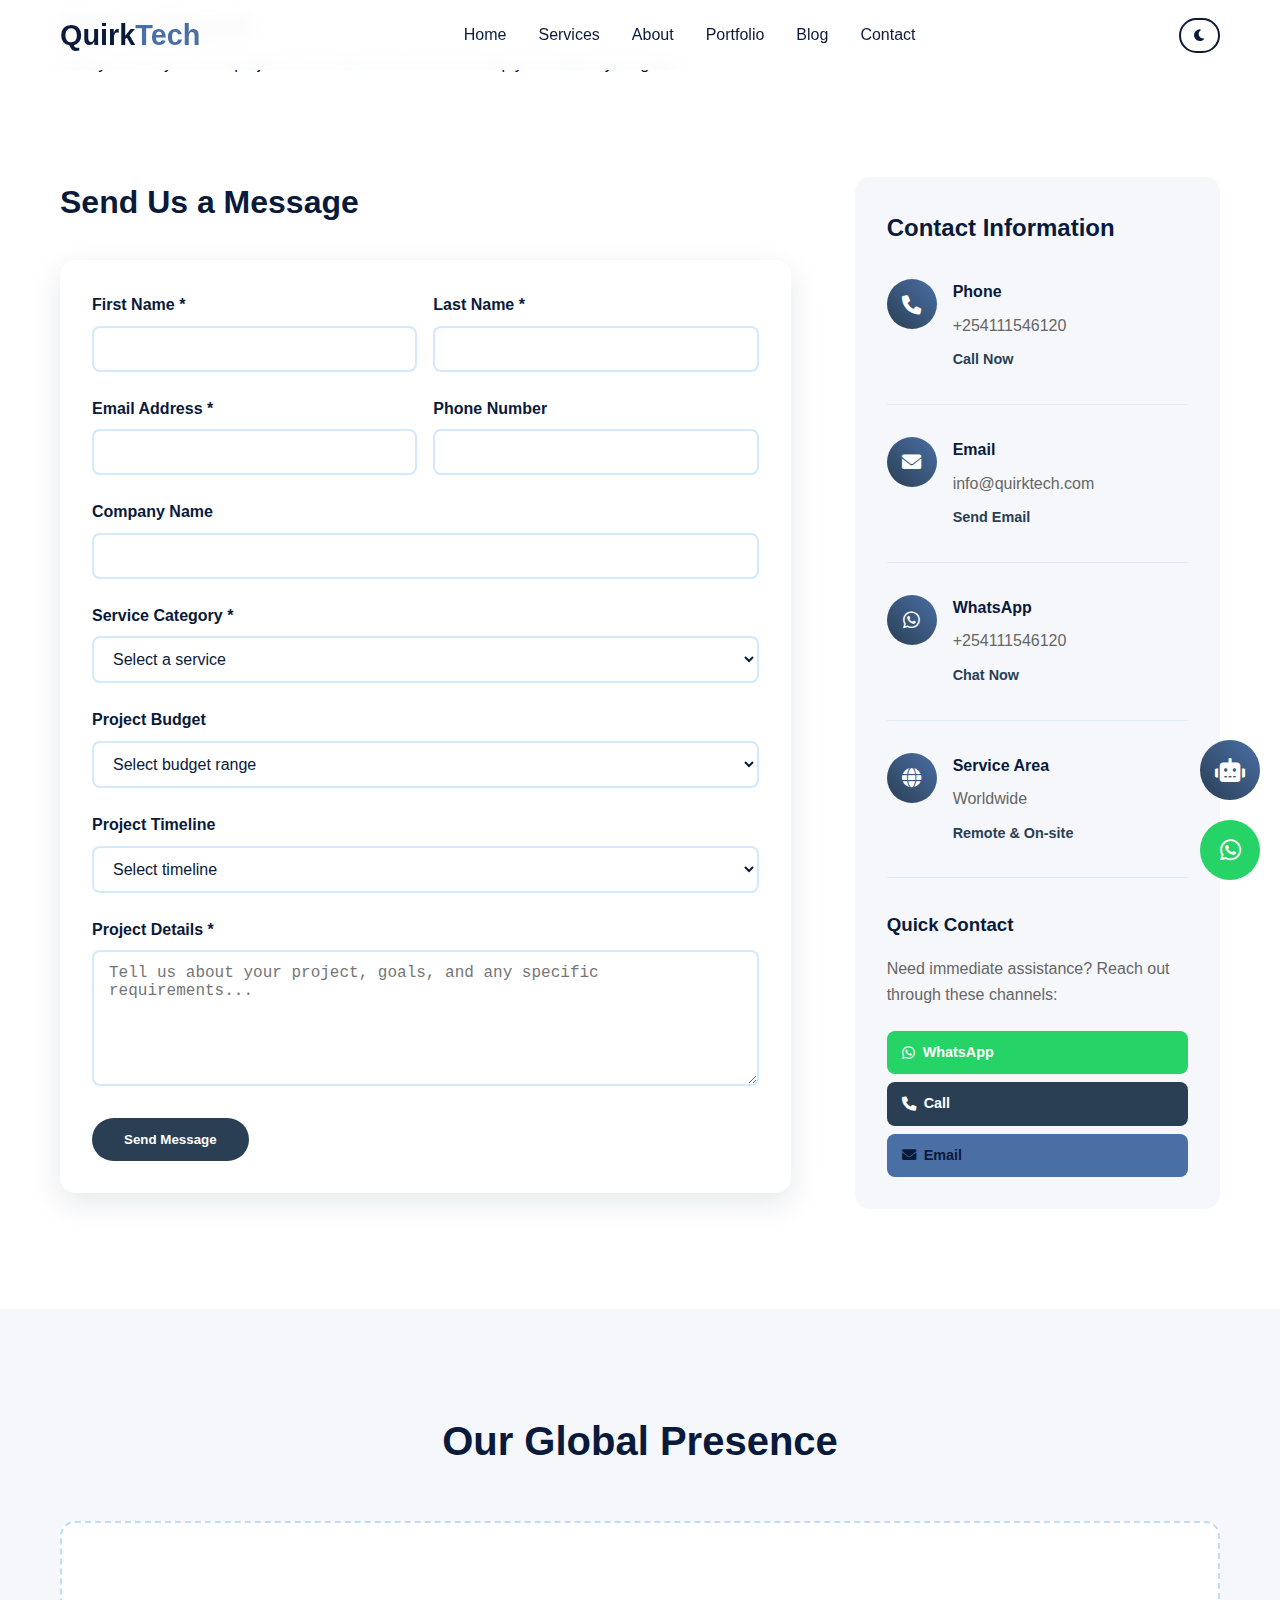
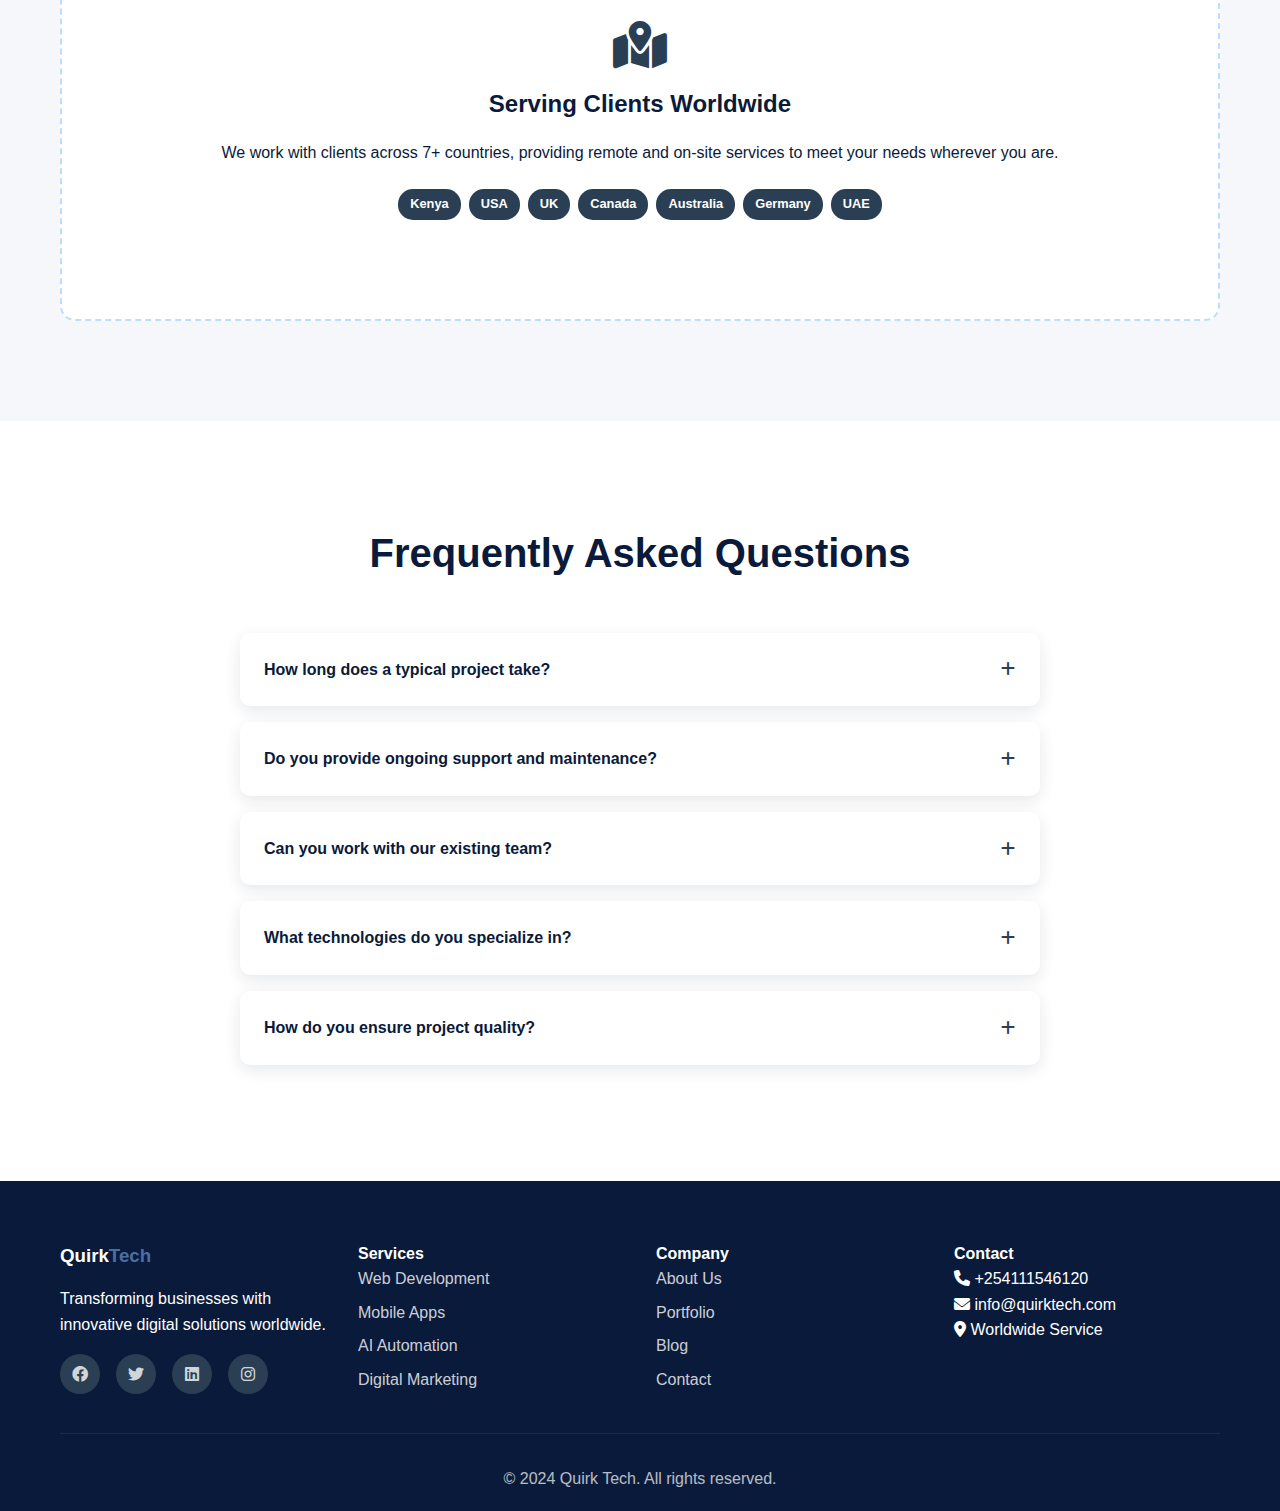
<file: contact.html>
<!DOCTYPE html>
<html lang="en">
<head>
    <meta charset="UTF-8">
    <meta name="viewport" content="width=device-width, initial-scale=1.0">
    <title>Contact Us - Quirk Tech</title>
    <link rel="stylesheet" href="styles.css">
    <link href="https://cdnjs.cloudflare.com/ajax/libs/font-awesome/6.0.0/css/all.min.css" rel="stylesheet">
    <script src="https://cdnjs.cloudflare.com/ajax/libs/gsap/3.12.2/gsap.min.js"></script>
</head>
<body>
    <!-- Navigation -->
    <nav class="navbar" id="navbar">
        <div class="nav-container">
            <div class="nav-logo">
                <h2>Quirk<span>Tech</span></h2>
            </div>
            <ul class="nav-menu" id="nav-menu">
                <li><a href="index.html" class="nav-link">Home</a></li>
                <li><a href="services.html" class="nav-link">Services</a></li>
                <li><a href="about.html" class="nav-link">About</a></li>
                <li><a href="portfolio.html" class="nav-link">Portfolio</a></li>
                <li><a href="blog.html" class="nav-link">Blog</a></li>
                <li><a href="contact.html" class="nav-link active">Contact</a></li>
            </ul>
            <div class="nav-toggle" id="nav-toggle">
                <span class="bar"></span>
                <span class="bar"></span>
                <span class="bar"></span>
            </div>
            <button class="theme-toggle" id="theme-toggle">
                <i class="fas fa-moon"></i>
            </button>
        </div>
    </nav>

    <!-- Hero Section -->
    <section class="page-hero">
        <div class="container">
            <h1>Get In Touch</h1>
            <p>Ready to start your next project? Let's discuss how we can help you achieve your goals.</p>
        </div>
    </section>

    <!-- Contact Section -->
    <section class="contact-section">
        <div class="container">
            <div class="contact-content">
                <!-- Contact Form -->
                <div class="contact-form-container">
                    <h2>Send Us a Message</h2>
                    <form class="contact-form" id="contact-form">
                        <div class="form-row">
                            <div class="form-group">
                                <label for="firstName">First Name *</label>
                                <input type="text" id="firstName" name="firstName" required>
                            </div>
                            <div class="form-group">
                                <label for="lastName">Last Name *</label>
                                <input type="text" id="lastName" name="lastName" required>
                            </div>
                        </div>
                        <div class="form-row">
                            <div class="form-group">
                                <label for="email">Email Address *</label>
                                <input type="email" id="email" name="email" required>
                            </div>
                            <div class="form-group">
                                <label for="phone">Phone Number</label>
                                <input type="tel" id="phone" name="phone">
                            </div>
                        </div>
                        <div class="form-group">
                            <label for="company">Company Name</label>
                            <input type="text" id="company" name="company">
                        </div>
                        <div class="form-group">
                            <label for="service">Service Category *</label>
                            <select id="service" name="service" required>
                                <option value="">Select a service</option>
                                <option value="web-development">Website Design & Development</option>
                                <option value="mobile-development">Mobile & Web App Development</option>
                                <option value="ai-automation">AI Automation Services</option>
                                <option value="digital-marketing">Digital Marketing</option>
                                <option value="training">AI Tools Training & Workshops</option>
                                <option value="virtual-assistance">Virtual Assistance</option>
                                <option value="content-writing">Content Writing</option>
                                <option value="design-services">Design Services</option>
                                <option value="social-media">Social Media Management</option>
                                <option value="customer-support">Customer Support</option>
                                <option value="transcription">Transcription Services</option>
                                <option value="other">Other</option>
                            </select>
                        </div>
                        <div class="form-group">
                            <label for="budget">Project Budget</label>
                            <select id="budget" name="budget">
                                <option value="">Select budget range</option>
                                <option value="under-5k">Under $5,000</option>
                                <option value="5k-10k">$5,000 - $10,000</option>
                                <option value="10k-25k">$10,000 - $25,000</option>
                                <option value="25k-50k">$25,000 - $50,000</option>
                                <option value="over-50k">Over $50,000</option>
                            </select>
                        </div>
                        <div class="form-group">
                            <label for="timeline">Project Timeline</label>
                            <select id="timeline" name="timeline">
                                <option value="">Select timeline</option>
                                <option value="asap">ASAP</option>
                                <option value="1-month">Within 1 month</option>
                                <option value="2-3-months">2-3 months</option>
                                <option value="3-6-months">3-6 months</option>
                                <option value="6-months-plus">6+ months</option>
                            </select>
                        </div>
                        <div class="form-group">
                            <label for="message">Project Details *</label>
                            <textarea id="message" name="message" rows="6" placeholder="Tell us about your project, goals, and any specific requirements..." required></textarea>
                        </div>
                        <button type="submit" class="btn btn-primary">
                            <span class="btn-text">Send Message</span>
                            <span class="btn-loading" style="display: none;">
                                <i class="fas fa-spinner fa-spin"></i> Sending...
                            </span>
                        </button>
                    </form>
                </div>

                <!-- Contact Info -->
                <div class="contact-info">
                    <h2>Contact Information</h2>
                    <div class="contact-details">
                        <div class="contact-item">
                            <div class="contact-icon">
                                <i class="fas fa-phone"></i>
                            </div>
                            <div class="contact-text">
                                <h4>Phone</h4>
                                <p>+254111546120</p>
                                <a href="tel:+254111546120" class="contact-link">Call Now</a>
                            </div>
                        </div>
                        <div class="contact-item">
                            <div class="contact-icon">
                                <i class="fas fa-envelope"></i>
                            </div>
                            <div class="contact-text">
                                <h4>Email</h4>
                                <p>info@quirktech.com</p>
                                <a href="mailto:info@quirktech.com" class="contact-link">Send Email</a>
                            </div>
                        </div>
                        <div class="contact-item">
                            <div class="contact-icon">
                                <i class="fab fa-whatsapp"></i>
                            </div>
                            <div class="contact-text">
                                <h4>WhatsApp</h4>
                                <p>+254111546120</p>
                                <a href="https://wa.me/254111546120" class="contact-link" target="_blank">Chat Now</a>
                            </div>
                        </div>
                        <div class="contact-item">
                            <div class="contact-icon">
                                <i class="fas fa-globe"></i>
                            </div>
                            <div class="contact-text">
                                <h4>Service Area</h4>
                                <p>Worldwide</p>
                                <span class="contact-link">Remote & On-site</span>
                            </div>
                        </div>
                    </div>

                    <!-- Quick Contact -->
                    <div class="quick-contact">
                        <h3>Quick Contact</h3>
                        <p>Need immediate assistance? Reach out through these channels:</p>
                        <div class="quick-buttons">
                            <a href="https://wa.me/254111546120" class="quick-btn whatsapp" target="_blank">
                                <i class="fab fa-whatsapp"></i>
                                WhatsApp
                            </a>
                            <a href="tel:+254111546120" class="quick-btn phone">
                                <i class="fas fa-phone"></i>
                                Call
                            </a>
                            <a href="mailto:info@quirktech.com" class="quick-btn email">
                                <i class="fas fa-envelope"></i>
                                Email
                            </a>
                        </div>
                    </div>
                </div>
            </div>
        </div>
    </section>

    <!-- Map Section -->
    <section class="map-section">
        <div class="container">
            <h2 class="section-title">Our Global Presence</h2>
            <div class="map-container">
                <div class="map-placeholder">
                    <div class="map-content">
                        <i class="fas fa-map-marked-alt"></i>
                        <h3>Serving Clients Worldwide</h3>
                        <p>We work with clients across 7+ countries, providing remote and on-site services to meet your needs wherever you are.</p>
                        <div class="countries-served">
                            <span class="country-tag">Kenya</span>
                            <span class="country-tag">USA</span>
                            <span class="country-tag">UK</span>
                            <span class="country-tag">Canada</span>
                            <span class="country-tag">Australia</span>
                            <span class="country-tag">Germany</span>
                            <span class="country-tag">UAE</span>
                        </div>
                    </div>
                </div>
            </div>
        </div>
    </section>

    <!-- FAQ Section -->
    <section class="faq-section">
        <div class="container">
            <h2 class="section-title">Frequently Asked Questions</h2>
            <div class="faq-container">
                <div class="faq-item">
                    <div class="faq-question">
                        <h4>How long does a typical project take?</h4>
                        <i class="fas fa-plus"></i>
                    </div>
                    <div class="faq-answer">
                        <p>Project timelines vary based on complexity and scope. Simple websites typically take 2-4 weeks, while complex applications can take 2-6 months. We'll provide a detailed timeline during our initial consultation.</p>
                    </div>
                </div>
                <div class="faq-item">
                    <div class="faq-question">
                        <h4>Do you provide ongoing support and maintenance?</h4>
                        <i class="fas fa-plus"></i>
                    </div>
                    <div class="faq-answer">
                        <p>Yes, we offer comprehensive support and maintenance packages to ensure your digital solutions continue to perform optimally. This includes updates, security monitoring, and technical support.</p>
                    </div>
                </div>
                <div class="faq-item">
                    <div class="faq-question">
                        <h4>Can you work with our existing team?</h4>
                        <i class="fas fa-plus"></i>
                    </div>
                    <div class="faq-answer">
                        <p>Absolutely! We're experienced in collaborating with in-house teams and can seamlessly integrate with your existing workflows and processes.</p>
                    </div>
                </div>
                <div class="faq-item">
                    <div class="faq-question">
                        <h4>What technologies do you specialize in?</h4>
                        <i class="fas fa-plus"></i>
                    </div>
                    <div class="faq-answer">
                        <p>We work with modern technologies including React, Node.js, Python, AI/ML frameworks, cloud platforms (AWS, Azure, GCP), and mobile development frameworks like React Native and Flutter.</p>
                    </div>
                </div>
                <div class="faq-item">
                    <div class="faq-question">
                        <h4>How do you ensure project quality?</h4>
                        <i class="fas fa-plus"></i>
                    </div>
                    <div class="faq-answer">
                        <p>We follow industry best practices including code reviews, automated testing, continuous integration, and regular client feedback sessions to ensure the highest quality deliverables.</p>
                    </div>
                </div>
            </div>
        </div>
    </section>

    <!-- Footer -->
    <footer class="footer">
        <div class="container">
            <div class="footer-content">
                <div class="footer-section">
                    <h3>Quirk<span>Tech</span></h3>
                    <p>Transforming businesses with innovative digital solutions worldwide.</p>
                    <div class="social-links">
                        <a href="#"><i class="fab fa-facebook"></i></a>
                        <a href="#"><i class="fab fa-twitter"></i></a>
                        <a href="#"><i class="fab fa-linkedin"></i></a>
                        <a href="#"><i class="fab fa-instagram"></i></a>
                    </div>
                </div>
                <div class="footer-section">
                    <h4>Services</h4>
                    <ul>
                        <li><a href="services.html">Web Development</a></li>
                        <li><a href="services.html">Mobile Apps</a></li>
                        <li><a href="services.html">AI Automation</a></li>
                        <li><a href="services.html">Digital Marketing</a></li>
                    </ul>
                </div>
                <div class="footer-section">
                    <h4>Company</h4>
                    <ul>
                        <li><a href="about.html">About Us</a></li>
                        <li><a href="portfolio.html">Portfolio</a></li>
                        <li><a href="blog.html">Blog</a></li>
                        <li><a href="contact.html">Contact</a></li>
                    </ul>
                </div>
                <div class="footer-section">
                    <h4>Contact</h4>
                    <p><i class="fas fa-phone"></i> +254111546120</p>
                    <p><i class="fas fa-envelope"></i> info@quirktech.com</p>
                    <p><i class="fas fa-map-marker-alt"></i> Worldwide Service</p>
                </div>
            </div>
            <div class="footer-bottom">
                <p>&copy; 2024 Quirk Tech. All rights reserved.</p>
            </div>
        </div>
    </footer>

    <!-- WhatsApp Float Button -->
    <a href="https://wa.me/254111546120" class="whatsapp-float" target="_blank">
        <i class="fab fa-whatsapp"></i>
    </a>

    <!-- AI Assistant -->
    <div class="ai-assistant" id="ai-assistant">
        <div class="ai-toggle" id="ai-toggle">
            <i class="fas fa-robot"></i>
        </div>
        <div class="ai-chat" id="ai-chat">
            <div class="ai-header">
                <h4>Quirk AI</h4>
                <button class="ai-close" id="ai-close">&times;</button>
            </div>
            <div class="ai-messages" id="ai-messages">
                <div class="ai-message">
                    <p>Hi, I am Quirk AI, how can I help you today?</p>
                </div>
            </div>
            <div class="ai-input">
                <input type="text" id="ai-input-field" placeholder="Type your message...">
                <button id="ai-send"><i class="fas fa-paper-plane"></i></button>
            </div>
        </div>
    </div>

    <script src="script.js"></script>
    <script>
        // Contact Form Handling
        document.getElementById('contact-form').addEventListener('submit', function(e) {
            e.preventDefault();
            
            const btnText = document.querySelector('.btn-text');
            const btnLoading = document.querySelector('.btn-loading');
            
            // Show loading state
            btnText.style.display = 'none';
            btnLoading.style.display = 'inline-block';
            
            // Simulate form submission (replace with actual form handling)
            setTimeout(() => {
                alert('Thank you for your message! We\'ll get back to you within 24 hours.');
                this.reset();
                
                // Reset button state
                btnText.style.display = 'inline-block';
                btnLoading.style.display = 'none';
            }, 2000);
        });

        // FAQ Accordion
        document.querySelectorAll('.faq-question').forEach(question => {
            question.addEventListener('click', () => {
                const faqItem = question.parentElement;
                const answer = faqItem.querySelector('.faq-answer');
                const icon = question.querySelector('i');
                
                // Close other open items
                document.querySelectorAll('.faq-item').forEach(item => {
                    if (item !== faqItem && item.classList.contains('active')) {
                        item.classList.remove('active');
                        item.querySelector('.faq-answer').style.maxHeight = null;
                        item.querySelector('i').classList.replace('fa-minus', 'fa-plus');
                    }
                });
                
                // Toggle current item
                faqItem.classList.toggle('active');
                
                if (faqItem.classList.contains('active')) {
                    answer.style.maxHeight = answer.scrollHeight + 'px';
                    icon.classList.replace('fa-plus', 'fa-minus');
                } else {
                    answer.style.maxHeight = null;
                    icon.classList.replace('fa-minus', 'fa-plus');
                }
            });
        });
    </script>
    <style>
        .contact-section {
            padding: 100px 0;
        }

        .contact-content {
            display: grid;
            grid-template-columns: 2fr 1fr;
            gap: 4rem;
        }

        .contact-form-container h2 {
            font-size: 2rem;
            margin-bottom: 2rem;
            color: var(--primary-color);
        }

        .contact-form {
            background: var(--bg-primary);
            padding: 2rem;
            border-radius: 15px;
            box-shadow: 0 10px 30px var(--shadow);
        }

        .form-row {
            display: grid;
            grid-template-columns: 1fr 1fr;
            gap: 1rem;
        }

        .form-group {
            margin-bottom: 1.5rem;
        }

        .form-group label {
            display: block;
            margin-bottom: 0.5rem;
            font-weight: 600;
            color: var(--text-primary);
        }

        .form-group input,
        .form-group select,
        .form-group textarea {
            width: 100%;
            padding: 12px 15px;
            border: 2px solid rgba(30, 144, 255, 0.2);
            border-radius: 8px;
            background: var(--bg-primary);
            color: var(--text-primary);
            font-size: 1rem;
            transition: var(--transition);
        }

        .form-group input:focus,
        .form-group select:focus,
        .form-group textarea:focus {
            outline: none;
            border-color: var(--secondary-color);
            box-shadow: 0 0 0 3px rgba(30, 144, 255, 0.1);
        }

        .contact-info {
            background: var(--bg-secondary);
            padding: 2rem;
            border-radius: 15px;
            height: fit-content;
        }

        .contact-info h2 {
            font-size: 1.5rem;
            margin-bottom: 2rem;
            color: var(--primary-color);
        }

        .contact-item {
            display: flex;
            gap: 1rem;
            margin-bottom: 2rem;
            padding-bottom: 2rem;
            border-bottom: 1px solid rgba(30, 144, 255, 0.1);
        }

        .contact-item:last-child {
            border-bottom: none;
            margin-bottom: 0;
            padding-bottom: 0;
        }

        .contact-icon {
            width: 50px;
            height: 50px;
            background: linear-gradient(45deg, var(--secondary-color), var(--accent-color));
            border-radius: 50%;
            display: flex;
            align-items: center;
            justify-content: center;
            color: white;
            font-size: 1.2rem;
            flex-shrink: 0;
        }

        .contact-text h4 {
            margin-bottom: 0.5rem;
            color: var(--primary-color);
        }

        .contact-text p {
            color: var(--text-secondary);
            margin-bottom: 0.5rem;
        }

        .contact-link {
            color: var(--secondary-color);
            text-decoration: none;
            font-weight: 600;
            font-size: 0.9rem;
        }

        .quick-contact {
            margin-top: 2rem;
            padding-top: 2rem;
            border-top: 1px solid rgba(30, 144, 255, 0.1);
        }

        .quick-contact h3 {
            margin-bottom: 1rem;
            color: var(--primary-color);
        }

        .quick-contact p {
            color: var(--text-secondary);
            margin-bottom: 1.5rem;
        }

        .quick-buttons {
            display: flex;
            flex-direction: column;
            gap: 0.5rem;
        }

        .quick-btn {
            display: flex;
            align-items: center;
            gap: 0.5rem;
            padding: 10px 15px;
            border-radius: 8px;
            text-decoration: none;
            font-weight: 600;
            transition: var(--transition);
            font-size: 0.9rem;
        }

        .quick-btn.whatsapp {
            background: #25D366;
            color: white;
        }

        .quick-btn.phone {
            background: var(--secondary-color);
            color: white;
        }

        .quick-btn.email {
            background: var(--accent-color);
            color: var(--primary-color);
        }

        .quick-btn:hover {
            transform: translateX(5px);
        }

        .map-section {
            padding: 100px 0;
            background: var(--bg-secondary);
        }

        .map-container {
            margin-top: 2rem;
        }

        .map-placeholder {
            height: 400px;
            background: var(--bg-primary);
            border-radius: 15px;
            display: flex;
            align-items: center;
            justify-content: center;
            border: 2px dashed rgba(30, 144, 255, 0.3);
        }

        .map-content {
            text-align: center;
            padding: 2rem;
        }

        .map-content i {
            font-size: 3rem;
            color: var(--secondary-color);
            margin-bottom: 1rem;
        }

        .map-content h3 {
            font-size: 1.5rem;
            margin-bottom: 1rem;
            color: var(--primary-color);
        }

        .countries-served {
            display: flex;
            flex-wrap: wrap;
            gap: 0.5rem;
            justify-content: center;
            margin-top: 1.5rem;
        }

        .country-tag {
            background: var(--secondary-color);
            color: white;
            padding: 5px 12px;
            border-radius: 15px;
            font-size: 0.8rem;
            font-weight: 600;
        }

        .faq-section {
            padding: 100px 0;
        }

        .faq-container {
            max-width: 800px;
            margin: 0 auto;
        }

        .faq-item {
            background: var(--bg-primary);
            border-radius: 10px;
            margin-bottom: 1rem;
            overflow: hidden;
            box-shadow: 0 5px 15px var(--shadow);
        }

        .faq-question {
            padding: 1.5rem;
            cursor: pointer;
            display: flex;
            justify-content: space-between;
            align-items: center;
            transition: var(--transition);
        }

        .faq-question:hover {
            background: var(--bg-secondary);
        }

        .faq-question h4 {
            color: var(--primary-color);
            margin: 0;
        }

        .faq-question i {
            color: var(--secondary-color);
            transition: var(--transition);
        }

        .faq-answer {
            max-height: 0;
            overflow: hidden;
            transition: max-height 0.3s ease;
        }

        .faq-answer p {
            padding: 0 1.5rem 1.5rem;
            color: var(--text-secondary);
            line-height: 1.6;
            margin: 0;
        }

        @media (max-width: 768px) {
            .contact-content {
                grid-template-columns: 1fr;
                gap: 2rem;
            }

            .form-row {
                grid-template-columns: 1fr;
            }

            .countries-served {
                justify-content: center;
            }
        }
    </style>
</body>
</html>
</file>
<file: styles.css>
/* CSS Variables for Theme */
:root {
  --primary-color: #0A1A3A;
  --secondary-color: #2A3F54;
  --accent-color: #4A6FA5;
  --neutral-light: #F5F7FA;
  --neutral-white: #FFFFFF;
  --text-primary: #0A1A3A;
  --text-secondary: #666666;
  --bg-primary: #FFFFFF;
  --bg-secondary: #F5F7FA;
  --shadow: rgba(10, 26, 58, 0.1);
  --transition: all 0.3s ease;
}

[data-theme="dark"] {
  --primary-color: #4A6FA5;
  --secondary-color: #5A7FB8;
  --accent-color: #6A8FC5;
  --text-primary: #FFFFFF;
  --text-secondary: #B0B0B0;
  --bg-primary: #0A1A3A;
  --bg-secondary: #1A2B4A;
  --shadow: rgba(74, 111, 165, 0.1);
}

/* Reset & Base Styles */
* {
  margin: 0;
  padding: 0;
  box-sizing: border-box;
}

body {
  font-family: 'Inter', -apple-system, BlinkMacSystemFont, sans-serif;
  line-height: 1.6;
  color: var(--text-primary);
  background-color: var(--bg-primary);
  transition: var(--transition);
}

.container {
  max-width: 1200px;
  margin: 0 auto;
  padding: 0 20px;
}

/* Navigation */
.navbar {
  position: fixed;
  top: 0;
  width: 100%;
  background: rgba(255, 255, 255, 0.95);
  backdrop-filter: blur(10px);
  z-index: 1000;
  transition: var(--transition);
}

[data-theme="dark"] .navbar {
  background: rgba(10, 26, 58, 0.95);
}

.nav-container {
  max-width: 1200px;
  margin: 0 auto;
  padding: 0 20px;
  display: flex;
  justify-content: space-between;
  align-items: center;
  height: 70px;
}

.nav-logo h2 {
  color: var(--primary-color);
  font-size: 1.8rem;
  font-weight: 700;
}

.nav-logo span {
  color: var(--accent-color);
}

.nav-menu {
  display: flex;
  list-style: none;
  gap: 2rem;
}

.nav-link {
  text-decoration: none;
  color: var(--text-primary);
  font-weight: 500;
  transition: var(--transition);
  position: relative;
}

.nav-link:hover {
  color: var(--secondary-color);
}

.nav-link::after {
  content: '';
  position: absolute;
  bottom: -5px;
  left: 0;
  width: 0;
  height: 2px;
  background: var(--accent-color);
  transition: width 0.3s ease;
}

.nav-link:hover::after {
  width: 100%;
}

.theme-toggle {
  background: none;
  border: 2px solid var(--primary-color);
  color: var(--primary-color);
  padding: 8px 12px;
  border-radius: 50px;
  cursor: pointer;
  transition: var(--transition);
}

.theme-toggle:hover {
  background: var(--primary-color);
  color: var(--neutral-white);
}

.nav-toggle {
  display: none;
  flex-direction: column;
  cursor: pointer;
}

.bar {
  width: 25px;
  height: 3px;
  background: var(--primary-color);
  margin: 3px 0;
  transition: 0.3s;
}

/* New AI-Themed Hero Section */
.hero {
  position: relative;
  min-height: 100vh;
  display: flex;
  align-items: center;
  justify-content: center;
  overflow: hidden;
  color: white;
}

.hero-background {
  position: absolute;
  top: 0;
  left: 0;
  width: 100%;
  height: 100%;
  background: linear-gradient(135deg, #0A1A3A 0%, #2A3F54 100%);
  z-index: 1;
}

.hero-overlay {
  position: absolute;
  top: 0;
  left: 0;
  width: 100%;
  height: 100%;
  background: linear-gradient(135deg, rgba(10, 26, 58, 0.8) 0%, rgba(42, 63, 84, 0.6) 100%);
  z-index: 2;
}

.hero-content {
  position: relative;
  z-index: 3;
  text-align: center;
  max-width: 1200px;
  padding: 0 20px;
  margin-top: 70px;
}

.hero-text {
  margin-bottom: 4rem;
}

.hero-title {
  font-size: 4rem;
  font-weight: 800;
  line-height: 1.2;
  margin-bottom: 2rem;
  opacity: 0;
  animation: heroFadeIn 1s ease 0.5s forwards;
}

.ai-gradient {
  background: linear-gradient(45deg, #4A6FA5, #00F5FF, #1E90FF);
  background-size: 200% 200%;
  -webkit-background-clip: text;
  -webkit-text-fill-color: transparent;
  background-clip: text;
  animation: gradientShift 3s ease-in-out infinite;
}

.hero-subtitle {
  font-size: 1.3rem;
  line-height: 1.6;
  margin-bottom: 3rem;
  opacity: 0.9;
  max-width: 800px;
  margin-left: auto;
  margin-right: auto;
  opacity: 0;
  animation: heroFadeIn 1s ease 0.8s forwards;
}

.hero-buttons {
  display: flex;
  gap: 1.5rem;
  justify-content: center;
  flex-wrap: wrap;
  margin-bottom: 4rem;
  opacity: 0;
  animation: heroFadeIn 1s ease 1.1s forwards;
}

.hero-stats {
  display: flex;
  justify-content: center;
  gap: 3rem;
  flex-wrap: wrap;
  opacity: 0;
  animation: heroFadeIn 1s ease 1.4s forwards;
}

.stat-item {
  text-align: center;
  padding: 1.5rem;
  background: rgba(255, 255, 255, 0.1);
  backdrop-filter: blur(10px);
  border: 1px solid rgba(255, 255, 255, 0.2);
  border-radius: 15px;
  min-width: 150px;
  transition: var(--transition);
}

.stat-item:hover {
  transform: translateY(-5px);
  background: rgba(255, 255, 255, 0.15);
}

.stat-number {
  font-size: 2.5rem;
  font-weight: 800;
  color: #00F5FF;
  margin-bottom: 0.5rem;
}

.stat-label {
  font-size: 0.9rem;
  opacity: 0.9;
}

@keyframes heroFadeIn {
  from { opacity: 0; transform: translateY(30px); }
  to { opacity: 1; transform: translateY(0); }
}

@keyframes gradientShift {
  0%, 100% { background-position: 0% 50%; }
  50% { background-position: 100% 50%; }
}

.btn {
  padding: 12px 30px;
  border-radius: 50px;
  text-decoration: none;
  font-weight: 600;
  transition: var(--transition);
  border: 2px solid transparent;
  display: inline-flex;
  align-items: center;
  gap: 8px;
}

.btn-primary {
  background: var(--secondary-color);
  color: white;
}

.btn-primary:hover {
  background: var(--primary-color);
  transform: translateY(-2px);
  box-shadow: 0 10px 30px var(--shadow);
}

.btn-secondary {
  background: transparent;
  color: var(--primary-color);
  border-color: var(--primary-color);
}

.btn-secondary:hover {
  background: var(--primary-color);
  color: white;
}



/* Section Styles */
.section-title {
  text-align: center;
  font-size: 2.5rem;
  font-weight: 700;
  margin-bottom: 3rem;
  color: var(--primary-color);
}

/* AI Services Preview */
.ai-services-preview {
  padding: 120px 0;
  background: linear-gradient(135deg, var(--bg-primary) 0%, var(--bg-secondary) 100%);
  position: relative;
}

.ai-services-preview::before {
  content: '';
  position: absolute;
  top: 0;
  left: 0;
  right: 0;
  bottom: 0;
  background: url('data:image/svg+xml,<svg xmlns="http://www.w3.org/2000/svg" viewBox="0 0 100 100"><defs><pattern id="grid" width="10" height="10" patternUnits="userSpaceOnUse"><path d="M 10 0 L 0 0 0 10" fill="none" stroke="%234A6FA5" stroke-width="0.5" opacity="0.1"/></pattern></defs><rect width="100" height="100" fill="url(%23grid)"/></svg>');
  opacity: 0.3;
}

.section-header {
  text-align: center;
  margin-bottom: 4rem;
  position: relative;
  z-index: 2;
}

.section-subtitle {
  font-size: 1.2rem;
  color: var(--text-secondary);
  max-width: 600px;
  margin: 0 auto;
  line-height: 1.6;
}

.ai-services-grid {
  display: grid;
  grid-template-columns: repeat(auto-fit, minmax(350px, 1fr));
  gap: 2.5rem;
  position: relative;
  z-index: 2;
}

.ai-service-card {
  background: var(--bg-primary);
  padding: 2.5rem;
  border-radius: 20px;
  text-align: center;
  transition: var(--transition);
  border: 1px solid rgba(74, 111, 165, 0.2);
  cursor: pointer;
  position: relative;
  overflow: hidden;
  backdrop-filter: blur(10px);
}

.service-glow {
  position: absolute;
  top: -50%;
  left: -50%;
  width: 200%;
  height: 200%;
  background: radial-gradient(circle, rgba(74, 111, 165, 0.1) 0%, transparent 70%);
  opacity: 0;
  transition: var(--transition);
  z-index: 1;
}

.ai-service-card:hover .service-glow {
  opacity: 1;
  animation: glowPulse 2s ease-in-out infinite;
}

.ai-service-card:hover {
  transform: translateY(-15px) scale(1.03);
  box-shadow: 0 30px 60px rgba(74, 111, 165, 0.3);
  border-color: var(--accent-color);
  background: linear-gradient(135deg, var(--bg-primary) 0%, rgba(74, 111, 165, 0.1) 100%);
}

.ai-service-card .service-icon,
.ai-service-card h3,
.ai-service-card p,
.ai-service-card .service-features,
.ai-service-card .ai-service-link {
  position: relative;
  z-index: 2;
}

@keyframes glowPulse {
  0%, 100% { transform: scale(1); opacity: 0.1; }
  50% { transform: scale(1.1); opacity: 0.2; }
}

.ai-service-card .service-icon {
  width: 90px;
  height: 90px;
  background: linear-gradient(45deg, var(--secondary-color), var(--accent-color));
  border-radius: 20px;
  display: flex;
  align-items: center;
  justify-content: center;
  margin: 0 auto 2rem;
  color: white;
  font-size: 2.5rem;
  position: relative;
  overflow: hidden;
}

.ai-service-card .service-icon::before {
  content: '';
  position: absolute;
  top: -50%;
  left: -50%;
  width: 200%;
  height: 200%;
  background: linear-gradient(45deg, transparent, rgba(255, 255, 255, 0.1), transparent);
  transform: rotate(45deg);
  transition: var(--transition);
}

.ai-service-card:hover .service-icon::before {
  animation: iconShine 1.5s ease-in-out;
}

.ai-service-card h3 {
  font-size: 1.4rem;
  margin-bottom: 1rem;
  color: var(--primary-color);
  font-weight: 700;
}

.ai-service-card p {
  color: var(--text-secondary);
  margin-bottom: 1.5rem;
  line-height: 1.6;
}

.service-features {
  display: flex;
  gap: 0.5rem;
  justify-content: center;
  margin-bottom: 2rem;
  flex-wrap: wrap;
}

.feature-tag {
  background: linear-gradient(45deg, var(--accent-color), var(--secondary-color));
  color: white;
  padding: 4px 12px;
  border-radius: 15px;
  font-size: 0.8rem;
  font-weight: 600;
}

.ai-service-link {
  display: inline-flex;
  align-items: center;
  gap: 8px;
  padding: 12px 24px;
  background: linear-gradient(45deg, var(--secondary-color), var(--accent-color));
  color: white;
  text-decoration: none;
  border-radius: 25px;
  font-weight: 600;
  transition: var(--transition);
  position: relative;
  overflow: hidden;
}

.ai-service-link::before {
  content: '';
  position: absolute;
  top: 0;
  left: -100%;
  width: 100%;
  height: 100%;
  background: linear-gradient(90deg, transparent, rgba(255, 255, 255, 0.2), transparent);
  transition: var(--transition);
}

.ai-service-link:hover::before {
  left: 100%;
}

.ai-service-link:hover {
  transform: translateY(-2px);
  box-shadow: 0 10px 25px rgba(74, 111, 165, 0.4);
}

@keyframes iconShine {
  0% { transform: translateX(-100%) translateY(-100%) rotate(45deg); }
  100% { transform: translateX(100%) translateY(100%) rotate(45deg); }
}

/* Portfolio Preview */
.portfolio-preview {
  padding: 100px 0;
}

.portfolio-filter {
  display: flex;
  justify-content: center;
  gap: 1rem;
  margin-bottom: 3rem;
  flex-wrap: wrap;
}

.filter-btn {
  padding: 10px 25px;
  background: transparent;
  border: 2px solid var(--primary-color);
  color: var(--primary-color);
  border-radius: 50px;
  cursor: pointer;
  transition: var(--transition);
  font-weight: 500;
}

.filter-btn.active,
.filter-btn:hover {
  background: var(--primary-color);
  color: white;
}

.portfolio-grid {
  display: grid;
  grid-template-columns: repeat(auto-fit, minmax(350px, 1fr));
  gap: 2rem;
}

.portfolio-item {
  position: relative;
  border-radius: 15px;
  overflow: hidden;
  cursor: pointer;
  transition: var(--transition);
}

.portfolio-item:hover {
  transform: scale(1.05);
}

.portfolio-item img {
  width: 100%;
  height: 250px;
  object-fit: cover;
}

.portfolio-overlay {
  position: absolute;
  top: 0;
  left: 0;
  right: 0;
  bottom: 0;
  background: linear-gradient(45deg, rgba(10, 26, 58, 0.9), rgba(30, 144, 255, 0.9));
  display: flex;
  flex-direction: column;
  justify-content: center;
  align-items: center;
  opacity: 0;
  transition: var(--transition);
  color: white;
  text-align: center;
  padding: 2rem;
}

.portfolio-item:hover .portfolio-overlay {
  opacity: 1;
}

.portfolio-overlay h4 {
  font-size: 1.5rem;
  margin-bottom: 1rem;
}

.portfolio-link {
  color: var(--accent-color);
  text-decoration: none;
  font-weight: 600;
  margin-top: 1rem;
  padding: 10px 20px;
  border: 2px solid var(--accent-color);
  border-radius: 25px;
  transition: var(--transition);
}

.portfolio-link:hover {
  background: var(--accent-color);
  color: var(--primary-color);
}

/* CTA Section */
.cta-section {
  padding: 100px 0;
  background: var(--primary-color);
  color: white;
}

.cta-content {
  display: grid;
  grid-template-columns: 1fr 1fr;
  gap: 4rem;
  align-items: center;
}

.cta-content h2 {
  font-size: 2.5rem;
  margin-bottom: 1rem;
}

.cta-content p {
  font-size: 1.1rem;
  margin-bottom: 2rem;
  opacity: 0.9;
}

.cta-image img {
  width: 100%;
  height: 300px;
  object-fit: cover;
  border-radius: 15px;
}

/* Blog Preview */
.blog-preview {
  padding: 100px 0;
  background: var(--bg-secondary);
}

.blog-grid {
  display: grid;
  grid-template-columns: repeat(auto-fit, minmax(350px, 1fr));
  gap: 2rem;
}

.blog-card {
  background: var(--bg-primary);
  border-radius: 15px;
  overflow: hidden;
  transition: var(--transition);
  cursor: pointer;
}

.blog-card:hover {
  transform: translateY(-5px);
  box-shadow: 0 15px 35px var(--shadow);
}

.blog-card img {
  width: 100%;
  height: 200px;
  object-fit: cover;
}

.blog-content {
  padding: 1.5rem;
}

.blog-category {
  background: var(--accent-color);
  color: var(--primary-color);
  padding: 4px 12px;
  border-radius: 15px;
  font-size: 0.8rem;
  font-weight: 600;
}

.blog-content h3 {
  margin: 1rem 0;
  color: var(--primary-color);
}

.blog-link {
  color: var(--secondary-color);
  text-decoration: none;
  font-weight: 600;
}

/* Footer */
.footer {
  background: var(--primary-color);
  color: white;
  padding: 60px 0 20px;
}

.footer-content {
  display: grid;
  grid-template-columns: repeat(auto-fit, minmax(250px, 1fr));
  gap: 2rem;
  margin-bottom: 2rem;
}

.footer-section h3 {
  margin-bottom: 1rem;
}

.footer-section h3 span {
  color: var(--accent-color);
}

.footer-section ul {
  list-style: none;
}

.footer-section ul li {
  margin-bottom: 0.5rem;
}

.footer-section a {
  color: rgba(255, 255, 255, 0.8);
  text-decoration: none;
  transition: var(--transition);
}

.footer-section a:hover {
  color: var(--accent-color);
}

.social-links {
  display: flex;
  gap: 1rem;
  margin-top: 1rem;
}

.social-links a {
  width: 40px;
  height: 40px;
  background: var(--secondary-color);
  border-radius: 50%;
  display: flex;
  align-items: center;
  justify-content: center;
  transition: var(--transition);
}

.social-links a:hover {
  background: var(--accent-color);
  transform: translateY(-3px);
}

.footer-bottom {
  text-align: center;
  padding-top: 2rem;
  border-top: 1px solid rgba(255, 255, 255, 0.1);
  opacity: 0.7;
}

/* WhatsApp Float */
.whatsapp-float {
  position: fixed;
  bottom: 20px;
  right: 20px;
  width: 60px;
  height: 60px;
  background: #25D366;
  border-radius: 50%;
  display: flex;
  align-items: center;
  justify-content: center;
  color: white;
  font-size: 1.5rem;
  text-decoration: none;
  z-index: 1000;
  transition: var(--transition);
  animation: pulse 2s infinite;
}

.whatsapp-float:hover {
  transform: scale(1.1);
}

@keyframes pulse {
  0% { box-shadow: 0 0 0 0 rgba(37, 211, 102, 0.7); }
  70% { box-shadow: 0 0 0 10px rgba(37, 211, 102, 0); }
  100% { box-shadow: 0 0 0 0 rgba(37, 211, 102, 0); }
}

/* AI Assistant */
.ai-assistant {
  position: fixed;
  bottom: 100px;
  right: 20px;
  z-index: 1000;
}

.ai-toggle {
  width: 60px;
  height: 60px;
  background: linear-gradient(45deg, var(--secondary-color), var(--accent-color));
  border-radius: 50%;
  display: flex;
  align-items: center;
  justify-content: center;
  color: white;
  font-size: 1.5rem;
  cursor: pointer;
  transition: var(--transition);
}

.ai-toggle:hover {
  transform: scale(1.1);
}

.ai-chat {
  position: absolute;
  bottom: 70px;
  right: 0;
  width: 300px;
  height: 400px;
  background: var(--bg-primary);
  border-radius: 15px;
  box-shadow: 0 10px 30px var(--shadow);
  display: none;
  flex-direction: column;
  border: 1px solid rgba(30, 144, 255, 0.2);
}

.ai-chat.active {
  display: flex;
}

.ai-header {
  padding: 1rem;
  background: var(--primary-color);
  color: white;
  border-radius: 15px 15px 0 0;
  display: flex;
  justify-content: space-between;
  align-items: center;
}

.ai-close {
  background: none;
  border: none;
  color: white;
  font-size: 1.5rem;
  cursor: pointer;
}

.ai-messages {
  flex: 1;
  padding: 1rem;
  overflow-y: auto;
}

.ai-message {
  background: var(--neutral-light);
  padding: 0.8rem;
  border-radius: 10px;
  margin-bottom: 0.5rem;
  animation: messageSlideIn 0.3s ease;
}

[data-theme="dark"] .ai-message {
  background: var(--bg-secondary);
}

.ai-message.user-message {
  background: var(--secondary-color);
  color: white;
  margin-left: 2rem;
  text-align: right;
}

.typing-indicator {
  display: flex;
  gap: 4px;
  align-items: center;
}

.typing-indicator span {
  width: 8px;
  height: 8px;
  border-radius: 50%;
  background: var(--secondary-color);
  animation: typing 1.4s infinite ease-in-out;
}

.typing-indicator span:nth-child(1) { animation-delay: 0s; }
.typing-indicator span:nth-child(2) { animation-delay: 0.2s; }
.typing-indicator span:nth-child(3) { animation-delay: 0.4s; }

@keyframes typing {
  0%, 60%, 100% { transform: translateY(0); opacity: 0.4; }
  30% { transform: translateY(-10px); opacity: 1; }
}

@keyframes messageSlideIn {
  from { transform: translateY(20px); opacity: 0; }
  to { transform: translateY(0); opacity: 1; }
}

.ai-input {
  padding: 1rem;
  display: flex;
  gap: 0.5rem;
  border-top: 1px solid rgba(30, 144, 255, 0.2);
}

.ai-input input {
  flex: 1;
  padding: 0.8rem;
  border: 1px solid rgba(30, 144, 255, 0.3);
  border-radius: 25px;
  background: var(--bg-primary);
  color: var(--text-primary);
}

.ai-input button {
  width: 40px;
  height: 40px;
  background: var(--secondary-color);
  border: none;
  border-radius: 50%;
  color: white;
  cursor: pointer;
  transition: var(--transition);
}

.ai-input button:hover {
  background: var(--accent-color);
}

/* Responsive Design */
@media (max-width: 768px) {
  .nav-menu {
    position: fixed;
    left: -100%;
    top: 70px;
    flex-direction: column;
    background-color: var(--bg-primary);
    width: 100%;
    text-align: center;
    transition: 0.3s;
    box-shadow: 0 10px 27px var(--shadow);
    padding: 2rem 0;
  }

  .nav-menu.active {
    left: 0;
  }

  .nav-toggle {
    display: flex;
  }

  .nav-toggle.active .bar:nth-child(2) {
    opacity: 0;
  }

  .nav-toggle.active .bar:nth-child(1) {
    transform: translateY(8px) rotate(45deg);
  }

  .nav-toggle.active .bar:nth-child(3) {
    transform: translateY(-8px) rotate(-45deg);
  }

  .hero-title {
    font-size: 2.5rem;
  }

  .hero-subtitle {
    font-size: 1.1rem;
  }

  .hero-stats {
    gap: 1.5rem;
  }

  .stat-item {
    min-width: 120px;
    padding: 1rem;
  }

  .stat-number {
    font-size: 2rem;
  }

  .ai-services-grid {
    grid-template-columns: 1fr;
  }

  .portfolio-grid {
    grid-template-columns: 1fr;
  }

  .blog-grid {
    grid-template-columns: 1fr;
  }

  .cta-content {
    grid-template-columns: 1fr;
    text-align: center;
  }

  .footer-content {
    grid-template-columns: 1fr;
    text-align: center;
  }

  .ai-chat {
    width: 280px;
    right: -10px;
  }

  .hero-buttons {
    justify-content: center;
    flex-direction: column;
    align-items: center;
  }

  .hero-buttons .btn {
    width: 250px;
  }
}

@media (max-width: 480px) {
  .hero-title {
    font-size: 2rem;
  }

  .hero-subtitle {
    font-size: 1rem;
  }

  .section-title {
    font-size: 2rem;
  }

  .container {
    padding: 0 15px;
  }

  .ai-service-card,
  .blog-card {
    margin: 0 10px;
  }

  .hero-stats {
    flex-direction: column;
    align-items: center;
  }

  .stat-item {
    width: 200px;
  }
}

/* Scroll Animations */
.fade-in {
  opacity: 0;
  transform: translateY(30px);
  transition: all 0.6s ease;
}

.fade-in.visible {
  opacity: 1;
  transform: translateY(0);
}

/* Loading Animation */
.loading {
  display: inline-block;
  width: 20px;
  height: 20px;
  border: 3px solid rgba(255,255,255,.3);
  border-radius: 50%;
  border-top-color: #fff;
  animation: spin 1s ease-in-out infinite;
}

@keyframes spin {
  to { transform: rotate(360deg); }
}

/* Lazy Loading Images */
.lazy {
  opacity: 0;
  transition: opacity 0.6s ease;
}

.lazy.loaded {
  opacity: 1;
}

/* Smooth Page Transitions */
body {
  transition: opacity 0.3s ease;
}

/* Image Loading Placeholder */
img[data-src] {
  background: linear-gradient(90deg, #f0f0f0 25%, #e0e0e0 50%, #f0f0f0 75%);
  background-size: 200% 100%;
  animation: loading-shimmer 1.5s infinite;
}

@keyframes loading-shimmer {
  0% { background-position: -200% 0; }
  100% { background-position: 200% 0; }
}
</file>
